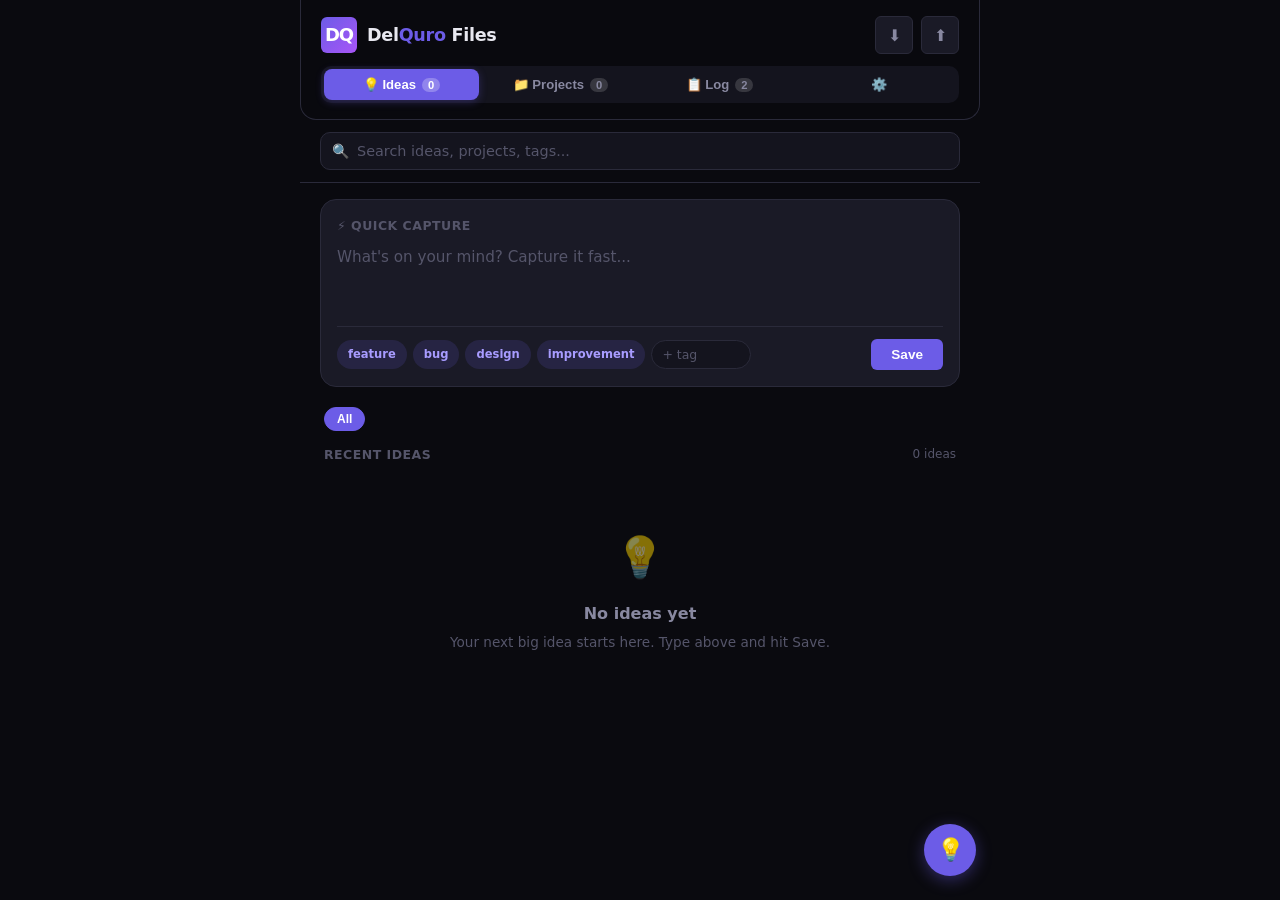
<file: index.html>
<!DOCTYPE html>
<html lang="en">
<head>
  <meta charset="UTF-8">
  <meta name="viewport" content="width=device-width, initial-scale=1.0, viewport-fit=cover">
  <meta name="theme-color" content="#0a0a0f">
  <meta name="apple-mobile-web-app-capable" content="yes">
  <meta name="apple-mobile-web-app-status-bar-style" content="black-translucent">
  <title>The DelQuro Files</title>
  <link rel="stylesheet" href="style.css">
  <link rel="icon" href="data:image/svg+xml,<svg xmlns='http://www.w3.org/2000/svg' viewBox='0 0 100 100'><rect rx='20' width='100' height='100' fill='%236c5ce7'/><text x='50' y='68' font-size='52' text-anchor='middle' fill='white' font-weight='bold' font-family='sans-serif'>DQ</text></svg>">
</head>
<body>

<div class="app">

  <!-- ===== HEADER ===== -->
  <header class="header">
    <div class="header-top">
      <div class="logo">
        <div class="logo-icon">DQ</div>
        <div class="logo-text">Del<span>Quro</span> Files</div>
      </div>
      <div class="header-actions">
        <button class="icon-btn" id="btn-export" title="Export data">⬇</button>
        <button class="icon-btn" id="btn-import" title="Import data">⬆</button>
      </div>
    </div>
    <nav class="nav-tabs">
      <button class="nav-tab active" data-view="ideas">
        💡 Ideas <span class="tab-count" id="count-ideas">0</span>
      </button>
      <button class="nav-tab" data-view="projects">
        📁 Projects <span class="tab-count" id="count-projects">0</span>
      </button>
      <button class="nav-tab" data-view="activity">
        📋 Log <span class="tab-count" id="count-activity">0</span>
      </button>
      <button class="nav-tab" data-view="settings">
        ⚙️
      </button>
    </nav>
  </header>

  <!-- ===== SEARCH ===== -->
  <div class="search-bar">
    <div class="search-input-wrap">
      <span class="search-icon">🔍</span>
      <input type="text" class="search-input" id="search-input" placeholder="Search ideas, projects, tags...">
    </div>
  </div>

  <!-- ===== MAIN CONTENT ===== -->
  <main class="main">

    <!-- === IDEAS VIEW === -->
    <div class="view active" id="view-ideas">
      <!-- Quick Capture -->
      <div class="quick-capture" id="quick-capture">
        <div class="capture-header">⚡ Quick Capture</div>
        <textarea class="capture-textarea" id="idea-input" placeholder="What's on your mind? Capture it fast..." rows="2"></textarea>
        <div class="capture-footer">
          <div class="capture-tags" id="capture-tags">
            <div class="tag" data-tag="feature">🏷 feature</div>
            <div class="tag" data-tag="bug">🐛 bug</div>
            <div class="tag" data-tag="design">🎨 design</div>
            <div class="tag" data-tag="improvement">✨ improve</div>
            <div class="tag-input-wrap">
              <input type="text" class="tag-input" id="tag-input" placeholder="+ tag">
            </div>
          </div>
          <button class="btn-capture" id="btn-save-idea">Save</button>
        </div>
      </div>

      <!-- Filter Bar -->
      <div class="filter-bar" id="filter-bar">
        <button class="filter-tag active" data-filter="all">All</button>
      </div>

      <!-- Ideas List -->
      <div class="section-header">
        <span class="section-title">Recent Ideas</span>
        <span class="section-count" id="ideas-count-label">0 ideas</span>
      </div>
      <div class="ideas-list" id="ideas-list"></div>
      <div class="empty-state hidden" id="ideas-empty">
        <div class="empty-icon">💡</div>
        <div class="empty-title">No ideas yet</div>
        <div class="empty-desc">Your next big idea starts here. Type above and hit Save.</div>
      </div>
    </div>

    <!-- === PROJECTS VIEW === -->
    <div class="view" id="view-projects">
      <!-- Stats -->
      <div class="stats-bar" id="project-stats">
        <div class="stat-card">
          <div class="stat-value" id="stat-total">0</div>
          <div class="stat-label">Projects</div>
        </div>
        <div class="stat-card">
          <div class="stat-value" id="stat-active">0</div>
          <div class="stat-label">Active</div>
        </div>
        <div class="stat-card">
          <div class="stat-value" id="stat-completed">0</div>
          <div class="stat-label">Done</div>
        </div>
      </div>

      <!-- Add Project Button -->
      <button class="btn btn-primary" id="btn-show-add-project" style="width:100%; margin-bottom:16px; padding:12px;">
        + New Project
      </button>

      <!-- Add Project Form -->
      <div class="add-form hidden" id="add-project-form">
        <div class="form-title" id="form-title">New Project</div>
        <input type="hidden" id="edit-project-id" value="">
        <div class="form-row">
          <label class="form-label">Project Name</label>
          <input type="text" class="form-input" id="proj-name" placeholder="My Awesome App">
        </div>
        <div class="form-row">
          <label class="form-label">Description</label>
          <textarea class="form-textarea" id="proj-desc" placeholder="What does this project do?"></textarea>
        </div>
        <div class="form-row">
          <label class="form-label">Status</label>
          <select class="form-select" id="proj-status">
            <option value="idea">💡 Idea</option>
            <option value="active">🟢 Active</option>
            <option value="paused">🟡 Paused</option>
            <option value="completed">🔵 Completed</option>
          </select>
        </div>
        <div class="form-row">
          <label class="form-label">Arena.ai Link</label>
          <input type="url" class="form-input" id="proj-arena" placeholder="https://arena.ai/...">
        </div>
        <div class="form-row">
          <label class="form-label">GitHub Link</label>
          <input type="url" class="form-input" id="proj-github" placeholder="https://github.com/...">
        </div>
        <div class="form-actions">
          <button class="btn btn-ghost" id="btn-cancel-project">Cancel</button>
          <button class="btn btn-primary" id="btn-save-project">Save Project</button>
        </div>
      </div>

      <!-- Projects List -->
      <div class="projects-grid" id="projects-list"></div>
      <div class="empty-state hidden" id="projects-empty">
        <div class="empty-icon">📁</div>
        <div class="empty-title">No projects yet</div>
        <div class="empty-desc">Track your apps and projects. Add your first one above.</div>
      </div>
    </div>

    <!-- === ACTIVITY VIEW === -->
    <div class="view" id="view-activity">
      <div class="section-header">
        <span class="section-title">Activity Log</span>
        <button class="btn btn-ghost" id="btn-clear-log" style="font-size:0.78rem; padding:4px 12px;">Clear</button>
      </div>
      <div class="activity-list" id="activity-list"></div>
      <div class="empty-state hidden" id="activity-empty">
        <div class="empty-icon">📋</div>
        <div class="empty-title">Log is empty</div>
        <div class="empty-desc">Every action you take gets logged here automatically.</div>
      </div>
    </div>

    <!-- === SETTINGS VIEW === -->
    <div class="view" id="view-settings">
      <div class="settings-section">
        <div class="settings-title">🔗 GitHub Sync</div>
        <div class="settings-desc">Connect your GitHub account to sync data across devices. Data saves to a private Gist.</div>
        
        <div id="github-connected" class="hidden">
          <div style="background: rgba(0,200,83,0.1); border: 1px solid rgba(0,200,83,0.3); border-radius: var(--radius-md); padding: 14px; margin-bottom: 14px;">
            <div style="display: flex; align-items: center; gap: 10px; margin-bottom: 8px;">
              <span style="font-size: 20px;">✅</span>
              <strong style="color: var(--success);">Connected</strong>
            </div>
            <div style="font-size: 0.85rem; color: var(--text-secondary);">
              Syncing to Gist: <code id="gist-id-display" style="font-family: var(--font-mono); font-size: 0.8rem; background: var(--bg-primary); padding: 2px 6px; border-radius: 4px;"></code>
            </div>
            <div style="font-size: 0.78rem; color: var(--text-muted); margin-top: 8px;">
              Last sync: <span id="last-sync-time">Never</span>
            </div>
          </div>
          <div class="settings-actions">
            <button class="btn btn-primary" id="btn-sync-now">🔄 Sync Now</button>
            <button class="btn btn-ghost" id="btn-disconnect">Disconnect</button>
          </div>
        </div>

        <div id="github-disconnected">
          <div class="form-row">
            <label class="form-label">GitHub Personal Access Token</label>
            <input type="password" class="form-input" id="github-token" placeholder="ghp_xxxxxxxxxxxx">
            <div style="font-size: 0.75rem; color: var(--text-muted); margin-top: 6px; line-height: 1.5;">
              Create a token at <a href="https://github.com/settings/tokens/new?scopes=gist&description=DelQuro%20Files" target="_blank" style="color: var(--accent); text-decoration: underline;">github.com/settings/tokens</a> with <strong>gist</strong> scope.
            </div>
          </div>
          <div class="settings-actions">
            <button class="btn btn-primary" id="btn-connect-github">Connect GitHub</button>
          </div>
        </div>
      </div>

      <div class="settings-section">
        <div class="settings-title">📦 Data Management</div>
        <div class="settings-desc">Export all your data as JSON for backup, or import from a previous export.</div>
        <div class="settings-actions">
          <button class="btn btn-primary" id="btn-export-settings">⬇ Export All Data</button>
          <button class="btn btn-ghost" id="btn-import-settings">⬆ Import Data</button>
        </div>
      </div>

      <div class="settings-section">
        <div class="settings-title">⚠️ Danger Zone</div>
        <div class="settings-desc">Permanently delete all local data. This cannot be undone.</div>
        <div class="settings-actions">
          <button class="btn btn-danger" id="btn-clear-all">🗑️ Delete All Data</button>
        </div>
      </div>
    </div>

  </main>

  <!-- ===== FAB ===== -->
  <button class="fab" id="fab" title="Quick capture">💡</button>

</div>

<!-- Toast Container -->
<div class="toast-container" id="toast-container"></div>

<!-- Import Modal -->
<div class="modal-overlay hidden" id="import-modal">
  <div class="modal">
    <div class="modal-header">
      <div class="modal-title">Import Data</div>
      <button class="icon-btn" id="btn-close-import">✕</button>
    </div>
    <p style="font-size:0.85rem; color:var(--text-secondary); margin-bottom:14px;">
      Paste your exported JSON data below, or select a file.
    </p>
    <div class="form-row">
      <textarea class="form-textarea" id="import-text" placeholder="Paste JSON here..." style="min-height:120px; font-family:var(--font-mono); font-size:0.8rem;"></textarea>
    </div>
    <div class="form-row">
      <label class="form-label" style="cursor:pointer;">
        Or choose a file:
        <input type="file" id="import-file" accept=".json" style="margin-top:6px; color:var(--text-secondary);">
      </label>
    </div>
    <div class="form-actions">
      <button class="btn btn-ghost" id="btn-cancel-import">Cancel</button>
      <button class="btn btn-primary" id="btn-do-import">Import</button>
    </div>
  </div>
</div>

<script src="app.js"></script>
</body>
</html>
</file>
<file: style.css>
/* ============================================
   THE DELQURO FILES — Styles
   Mobile-first, dark theme, zero dependencies
   ============================================ */

/* --- Design Tokens --- */
:root {
  --bg-primary: #0a0a0f;
  --bg-secondary: #12121a;
  --bg-card: #1a1a26;
  --bg-input: #14141e;
  --bg-hover: #22222e;
  --border: #2a2a3a;
  --border-focus: #6c5ce7;
  --text-primary: #e8e8f0;
  --text-secondary: #8888a0;
  --text-muted: #55556a;
  --accent: #6c5ce7;
  --accent-glow: rgba(108, 92, 231, 0.15);
  --accent-hover: #7c6cf7;
  --success: #00c853;
  --warning: #ffab00;
  --danger: #ff5252;
  --info: #448aff;
  --tag-bg: rgba(108, 92, 231, 0.15);
  --tag-text: #a89cff;
  --radius-sm: 6px;
  --radius-md: 10px;
  --radius-lg: 16px;
  --radius-xl: 20px;
  --shadow: 0 2px 12px rgba(0, 0, 0, 0.4);
  --shadow-lg: 0 8px 32px rgba(0, 0, 0, 0.5);
  --transition: 0.2s ease;
  --font: 'Segoe UI', -apple-system, BlinkMacSystemFont, system-ui, sans-serif;
  --font-mono: 'SF Mono', 'Fira Code', 'Cascadia Code', monospace;
}

/* --- Reset & Base --- */
*, *::before, *::after {
  box-sizing: border-box;
  margin: 0;
  padding: 0;
}

html {
  font-size: 16px;
  -webkit-text-size-adjust: 100%;
  scroll-behavior: smooth;
}

body {
  font-family: var(--font);
  background: var(--bg-primary);
  color: var(--text-primary);
  line-height: 1.6;
  min-height: 100dvh;
  overflow-x: hidden;
}

/* --- Scrollbar --- */
::-webkit-scrollbar { width: 6px; }
::-webkit-scrollbar-track { background: transparent; }
::-webkit-scrollbar-thumb { background: var(--border); border-radius: 3px; }
::-webkit-scrollbar-thumb:hover { background: var(--text-muted); }

/* --- App Shell --- */
.app {
  max-width: 720px;
  margin: 0 auto;
  padding: 0;
  min-height: 100dvh;
  display: flex;
  flex-direction: column;
}

/* --- Header --- */
.header {
  position: sticky;
  top: 0;
  z-index: 100;
  background: rgba(10, 10, 15, 0.85);
  backdrop-filter: blur(20px);
  -webkit-backdrop-filter: blur(20px);
  border-bottom: 1px solid var(--border);
  padding: 16px 20px;
}

.header-top {
  display: flex;
  align-items: center;
  justify-content: space-between;
  margin-bottom: 12px;
}

.logo {
  display: flex;
  align-items: center;
  gap: 10px;
}

.logo-icon {
  width: 36px;
  height: 36px;
  background: linear-gradient(135deg, var(--accent), #a855f7);
  border-radius: var(--radius-sm);
  display: flex;
  align-items: center;
  justify-content: center;
  font-size: 18px;
  font-weight: 700;
  color: white;
  letter-spacing: -1px;
}

.logo-text {
  font-size: 1.1rem;
  font-weight: 700;
  color: var(--text-primary);
  letter-spacing: -0.3px;
}

.logo-text span {
  color: var(--accent);
}

.header-actions {
  display: flex;
  gap: 8px;
}

.icon-btn {
  width: 38px;
  height: 38px;
  border: 1px solid var(--border);
  border-radius: var(--radius-sm);
  background: var(--bg-card);
  color: var(--text-secondary);
  cursor: pointer;
  display: flex;
  align-items: center;
  justify-content: center;
  transition: all var(--transition);
  font-size: 16px;
}

.icon-btn:hover {
  border-color: var(--accent);
  color: var(--accent);
  background: var(--accent-glow);
}

.icon-btn.active {
  border-color: var(--accent);
  color: var(--accent);
  background: var(--accent-glow);
}

/* --- Navigation Tabs --- */
.nav-tabs {
  display: flex;
  gap: 4px;
  background: var(--bg-input);
  border-radius: var(--radius-md);
  padding: 3px;
}

.nav-tab {
  flex: 1;
  padding: 8px 12px;
  border: none;
  border-radius: 8px;
  background: transparent;
  color: var(--text-secondary);
  font-size: 0.82rem;
  font-weight: 600;
  cursor: pointer;
  transition: all var(--transition);
  display: flex;
  align-items: center;
  justify-content: center;
  gap: 6px;
  white-space: nowrap;
}

.nav-tab:hover {
  color: var(--text-primary);
  background: var(--bg-hover);
}

.nav-tab.active {
  background: var(--accent);
  color: white;
  box-shadow: 0 2px 8px rgba(108, 92, 231, 0.3);
}

.nav-tab .tab-count {
  font-size: 0.7rem;
  background: rgba(255,255,255,0.15);
  padding: 1px 6px;
  border-radius: 10px;
  font-weight: 700;
}

.nav-tab.active .tab-count {
  background: rgba(255,255,255,0.25);
}

/* --- Search Bar --- */
.search-bar {
  padding: 12px 20px;
  border-bottom: 1px solid var(--border);
}

.search-input-wrap {
  position: relative;
  display: flex;
  align-items: center;
}

.search-icon {
  position: absolute;
  left: 12px;
  color: var(--text-muted);
  font-size: 14px;
  pointer-events: none;
}

.search-input {
  width: 100%;
  padding: 10px 12px 10px 36px;
  background: var(--bg-input);
  border: 1px solid var(--border);
  border-radius: var(--radius-md);
  color: var(--text-primary);
  font-size: 0.9rem;
  font-family: var(--font);
  transition: all var(--transition);
  outline: none;
}

.search-input:focus {
  border-color: var(--border-focus);
  box-shadow: 0 0 0 3px var(--accent-glow);
}

.search-input::placeholder {
  color: var(--text-muted);
}

/* --- Main Content --- */
.main {
  flex: 1;
  padding: 16px 20px;
  padding-bottom: 100px;
}

.view {
  display: none;
}

.view.active {
  display: block;
  animation: fadeIn 0.2s ease;
}

@keyframes fadeIn {
  from { opacity: 0; transform: translateY(4px); }
  to { opacity: 1; transform: translateY(0); }
}

/* --- Quick Capture --- */
.quick-capture {
  background: var(--bg-card);
  border: 1px solid var(--border);
  border-radius: var(--radius-lg);
  padding: 16px;
  margin-bottom: 20px;
  transition: all var(--transition);
}

.quick-capture:focus-within {
  border-color: var(--border-focus);
  box-shadow: 0 0 0 3px var(--accent-glow);
}

.capture-header {
  display: flex;
  align-items: center;
  gap: 8px;
  margin-bottom: 10px;
  font-size: 0.78rem;
  font-weight: 600;
  color: var(--text-muted);
  text-transform: uppercase;
  letter-spacing: 0.5px;
}

.capture-textarea {
  width: 100%;
  min-height: 60px;
  max-height: 200px;
  padding: 0;
  background: transparent;
  border: none;
  color: var(--text-primary);
  font-size: 0.95rem;
  font-family: var(--font);
  line-height: 1.5;
  resize: none;
  outline: none;
}

.capture-textarea::placeholder {
  color: var(--text-muted);
}

.capture-footer {
  display: flex;
  align-items: center;
  justify-content: space-between;
  margin-top: 12px;
  padding-top: 12px;
  border-top: 1px solid var(--border);
}

.capture-tags {
  display: flex;
  gap: 6px;
  flex-wrap: wrap;
  flex: 1;
}

.tag {
  display: inline-flex;
  align-items: center;
  gap: 4px;
  padding: 3px 10px;
  background: var(--tag-bg);
  color: var(--tag-text);
  border-radius: 20px;
  font-size: 0.72rem;
  font-weight: 600;
  cursor: pointer;
  transition: all var(--transition);
  border: 1px solid transparent;
}

.tag:hover {
  background: rgba(108, 92, 231, 0.25);
}

.tag.selected {
  border-color: var(--accent);
  background: rgba(108, 92, 231, 0.3);
}

.tag-remove {
  font-size: 12px;
  opacity: 0.7;
  cursor: pointer;
}

.tag-remove:hover { opacity: 1; }

.btn-capture {
  padding: 8px 20px;
  background: var(--accent);
  color: white;
  border: none;
  border-radius: var(--radius-sm);
  font-size: 0.85rem;
  font-weight: 600;
  cursor: pointer;
  transition: all var(--transition);
  white-space: nowrap;
}

.btn-capture:hover {
  background: var(--accent-hover);
  box-shadow: 0 4px 12px rgba(108, 92, 231, 0.3);
}

.btn-capture:active {
  transform: scale(0.97);
}

/* --- Idea Cards --- */
.section-header {
  display: flex;
  align-items: center;
  justify-content: space-between;
  margin-bottom: 12px;
  padding: 0 4px;
}

.section-title {
  font-size: 0.78rem;
  font-weight: 700;
  color: var(--text-muted);
  text-transform: uppercase;
  letter-spacing: 0.5px;
}

.section-count {
  font-size: 0.75rem;
  color: var(--text-muted);
}

.ideas-list {
  display: flex;
  flex-direction: column;
  gap: 10px;
}

.idea-card {
  background: var(--bg-card);
  border: 1px solid var(--border);
  border-radius: var(--radius-md);
  padding: 14px 16px;
  transition: all var(--transition);
  position: relative;
}

.idea-card:hover {
  border-color: var(--bg-hover);
  background: var(--bg-hover);
}

.idea-card-header {
  display: flex;
  align-items: flex-start;
  justify-content: space-between;
  gap: 10px;
  margin-bottom: 8px;
}

.idea-text {
  font-size: 0.92rem;
  line-height: 1.5;
  color: var(--text-primary);
  flex: 1;
  word-break: break-word;
}

.idea-actions {
  display: flex;
  gap: 4px;
  opacity: 0;
  transition: opacity var(--transition);
}

.idea-card:hover .idea-actions {
  opacity: 1;
}

.idea-action-btn {
  width: 28px;
  height: 28px;
  border: none;
  border-radius: var(--radius-sm);
  background: var(--bg-primary);
  color: var(--text-muted);
  cursor: pointer;
  display: flex;
  align-items: center;
  justify-content: center;
  font-size: 12px;
  transition: all var(--transition);
}

.idea-action-btn:hover {
  color: var(--text-primary);
  background: var(--border);
}

.idea-action-btn.delete:hover {
  color: var(--danger);
  background: rgba(255, 82, 82, 0.1);
}

.idea-meta {
  display: flex;
  align-items: center;
  gap: 10px;
  flex-wrap: wrap;
}

.idea-time {
  font-size: 0.75rem;
  color: var(--text-muted);
}

.idea-tags {
  display: flex;
  gap: 4px;
  flex-wrap: wrap;
}

.idea-tag {
  padding: 2px 8px;
  background: var(--tag-bg);
  color: var(--tag-text);
  border-radius: 12px;
  font-size: 0.68rem;
  font-weight: 600;
}

/* --- Project Cards --- */
.projects-grid {
  display: flex;
  flex-direction: column;
  gap: 12px;
}

.project-card {
  background: var(--bg-card);
  border: 1px solid var(--border);
  border-radius: var(--radius-lg);
  padding: 18px;
  transition: all var(--transition);
}

.project-card:hover {
  border-color: var(--bg-hover);
}

.project-card-header {
  display: flex;
  align-items: flex-start;
  justify-content: space-between;
  gap: 10px;
  margin-bottom: 10px;
}

.project-name {
  font-size: 1.05rem;
  font-weight: 700;
  color: var(--text-primary);
}

.project-desc {
  font-size: 0.85rem;
  color: var(--text-secondary);
  line-height: 1.5;
  margin-bottom: 12px;
}

.project-status {
  display: inline-flex;
  align-items: center;
  gap: 5px;
  padding: 3px 10px;
  border-radius: 20px;
  font-size: 0.72rem;
  font-weight: 700;
  text-transform: uppercase;
  letter-spacing: 0.3px;
}

.status-active {
  background: rgba(0, 200, 83, 0.12);
  color: var(--success);
}

.status-paused {
  background: rgba(255, 171, 0, 0.12);
  color: var(--warning);
}

.status-completed {
  background: rgba(68, 138, 255, 0.12);
  color: var(--info);
}

.status-idea {
  background: rgba(108, 92, 231, 0.12);
  color: var(--accent);
}

.status-dot {
  width: 6px;
  height: 6px;
  border-radius: 50%;
  background: currentColor;
}

.project-links {
  display: flex;
  gap: 8px;
  margin-bottom: 12px;
  flex-wrap: wrap;
}

.project-link {
  display: inline-flex;
  align-items: center;
  gap: 6px;
  padding: 6px 14px;
  background: var(--bg-primary);
  border: 1px solid var(--border);
  border-radius: var(--radius-sm);
  color: var(--text-secondary);
  text-decoration: none;
  font-size: 0.8rem;
  font-weight: 500;
  transition: all var(--transition);
}

.project-link:hover {
  border-color: var(--accent);
  color: var(--accent);
  background: var(--accent-glow);
}

.project-link svg {
  width: 14px;
  height: 14px;
}

.project-footer {
  display: flex;
  align-items: center;
  justify-content: space-between;
  padding-top: 12px;
  border-top: 1px solid var(--border);
}

.project-date {
  font-size: 0.75rem;
  color: var(--text-muted);
}

.project-actions {
  display: flex;
  gap: 6px;
}

/* --- Add Project Form --- */
.add-form {
  background: var(--bg-card);
  border: 1px solid var(--border);
  border-radius: var(--radius-lg);
  padding: 18px;
  margin-bottom: 16px;
}

.add-form.hidden {
  display: none;
}

.form-title {
  font-size: 0.95rem;
  font-weight: 700;
  margin-bottom: 14px;
  color: var(--text-primary);
}

.form-row {
  margin-bottom: 12px;
}

.form-label {
  display: block;
  font-size: 0.78rem;
  font-weight: 600;
  color: var(--text-secondary);
  margin-bottom: 5px;
  text-transform: uppercase;
  letter-spacing: 0.3px;
}

.form-input,
.form-textarea,
.form-select {
  width: 100%;
  padding: 10px 12px;
  background: var(--bg-input);
  border: 1px solid var(--border);
  border-radius: var(--radius-sm);
  color: var(--text-primary);
  font-size: 0.88rem;
  font-family: var(--font);
  transition: all var(--transition);
  outline: none;
}

.form-input:focus,
.form-textarea:focus,
.form-select:focus {
  border-color: var(--border-focus);
  box-shadow: 0 0 0 3px var(--accent-glow);
}

.form-input::placeholder,
.form-textarea::placeholder {
  color: var(--text-muted);
}

.form-textarea {
  min-height: 60px;
  resize: vertical;
}

.form-select {
  cursor: pointer;
  appearance: none;
  background-image: url("data:image/svg+xml,%3Csvg xmlns='http://www.w3.org/2000/svg' width='12' height='12' viewBox='0 0 24 24' fill='none' stroke='%238888a0' stroke-width='2'%3E%3Cpath d='M6 9l6 6 6-6'/%3E%3C/svg%3E");
  background-repeat: no-repeat;
  background-position: right 12px center;
  padding-right: 32px;
}

.form-actions {
  display: flex;
  gap: 8px;
  justify-content: flex-end;
  margin-top: 16px;
}

.btn {
  padding: 9px 18px;
  border: 1px solid var(--border);
  border-radius: var(--radius-sm);
  font-size: 0.85rem;
  font-weight: 600;
  cursor: pointer;
  transition: all var(--transition);
  font-family: var(--font);
}

.btn-primary {
  background: var(--accent);
  color: white;
  border-color: var(--accent);
}

.btn-primary:hover {
  background: var(--accent-hover);
  box-shadow: 0 4px 12px rgba(108, 92, 231, 0.3);
}

.btn-ghost {
  background: transparent;
  color: var(--text-secondary);
}

.btn-ghost:hover {
  background: var(--bg-hover);
  color: var(--text-primary);
}

.btn-danger {
  background: transparent;
  color: var(--danger);
  border-color: rgba(255, 82, 82, 0.3);
}

.btn-danger:hover {
  background: rgba(255, 82, 82, 0.1);
}

/* --- Activity Log --- */
.activity-list {
  display: flex;
  flex-direction: column;
  gap: 2px;
}

.activity-item {
  display: flex;
  align-items: flex-start;
  gap: 12px;
  padding: 10px 14px;
  border-radius: var(--radius-sm);
  transition: background var(--transition);
}

.activity-item:hover {
  background: var(--bg-card);
}

.activity-icon {
  width: 30px;
  height: 30px;
  border-radius: 50%;
  display: flex;
  align-items: center;
  justify-content: center;
  font-size: 13px;
  flex-shrink: 0;
  margin-top: 2px;
}

.activity-icon.idea {
  background: rgba(108, 92, 231, 0.15);
  color: var(--accent);
}

.activity-icon.project {
  background: rgba(0, 200, 83, 0.12);
  color: var(--success);
}

.activity-icon.system {
  background: rgba(68, 138, 255, 0.12);
  color: var(--info);
}

.activity-icon.delete {
  background: rgba(255, 82, 82, 0.1);
  color: var(--danger);
}

.activity-content {
  flex: 1;
  min-width: 0;
}

.activity-text {
  font-size: 0.85rem;
  color: var(--text-primary);
  line-height: 1.4;
}

.activity-text strong {
  color: var(--accent);
  font-weight: 600;
}

.activity-time {
  font-size: 0.72rem;
  color: var(--text-muted);
  margin-top: 2px;
}

/* --- Settings View --- */
.settings-section {
  background: var(--bg-card);
  border: 1px solid var(--border);
  border-radius: var(--radius-lg);
  padding: 18px;
  margin-bottom: 14px;
}

.settings-title {
  font-size: 0.95rem;
  font-weight: 700;
  margin-bottom: 6px;
}

.settings-desc {
  font-size: 0.82rem;
  color: var(--text-secondary);
  margin-bottom: 14px;
  line-height: 1.5;
}

.settings-actions {
  display: flex;
  gap: 8px;
  flex-wrap: wrap;
}

/* --- Empty States --- */
.empty-state {
  text-align: center;
  padding: 48px 20px;
  color: var(--text-muted);
}

.empty-icon {
  font-size: 40px;
  margin-bottom: 12px;
  opacity: 0.5;
}

.empty-title {
  font-size: 1rem;
  font-weight: 600;
  color: var(--text-secondary);
  margin-bottom: 6px;
}

.empty-desc {
  font-size: 0.85rem;
  line-height: 1.5;
}

/* --- Tag Input --- */
.tag-input-wrap {
  display: flex;
  gap: 6px;
  align-items: center;
}

.tag-input {
  padding: 6px 10px;
  background: var(--bg-input);
  border: 1px solid var(--border);
  border-radius: 20px;
  color: var(--text-primary);
  font-size: 0.78rem;
  font-family: var(--font);
  outline: none;
  width: 100px;
  transition: all var(--transition);
}

.tag-input:focus {
  border-color: var(--border-focus);
  width: 140px;
}

.tag-input::placeholder {
  color: var(--text-muted);
}

/* --- Filter Tags --- */
.filter-bar {
  display: flex;
  gap: 6px;
  flex-wrap: wrap;
  padding: 0 4px;
  margin-bottom: 14px;
}

.filter-tag {
  padding: 4px 12px;
  background: var(--bg-card);
  border: 1px solid var(--border);
  border-radius: 20px;
  color: var(--text-secondary);
  font-size: 0.75rem;
  font-weight: 600;
  cursor: pointer;
  transition: all var(--transition);
}

.filter-tag:hover {
  border-color: var(--accent);
  color: var(--accent);
}

.filter-tag.active {
  background: var(--accent);
  border-color: var(--accent);
  color: white;
}

/* --- Toast Notifications --- */
.toast-container {
  position: fixed;
  bottom: 24px;
  left: 50%;
  transform: translateX(-50%);
  z-index: 1000;
  display: flex;
  flex-direction: column;
  gap: 8px;
  pointer-events: none;
}

.toast {
  padding: 10px 20px;
  background: var(--bg-card);
  border: 1px solid var(--border);
  border-radius: var(--radius-md);
  color: var(--text-primary);
  font-size: 0.85rem;
  font-weight: 500;
  box-shadow: var(--shadow-lg);
  animation: toastIn 0.3s ease, toastOut 0.3s ease 2.7s;
  pointer-events: auto;
  white-space: nowrap;
}

@keyframes toastIn {
  from { opacity: 0; transform: translateY(12px); }
  to { opacity: 1; transform: translateY(0); }
}

@keyframes toastOut {
  from { opacity: 1; transform: translateY(0); }
  to { opacity: 0; transform: translateY(-12px); }
}

/* --- FAB (Floating Action) --- */
.fab {
  position: fixed;
  bottom: 24px;
  right: 24px;
  width: 52px;
  height: 52px;
  background: var(--accent);
  border: none;
  border-radius: 50%;
  color: white;
  font-size: 22px;
  cursor: pointer;
  box-shadow: 0 4px 16px rgba(108, 92, 231, 0.4);
  display: flex;
  align-items: center;
  justify-content: center;
  transition: all var(--transition);
  z-index: 50;
}

.fab:hover {
  background: var(--accent-hover);
  transform: scale(1.05);
  box-shadow: 0 6px 20px rgba(108, 92, 231, 0.5);
}

.fab:active {
  transform: scale(0.95);
}

/* --- Modal --- */
.modal-overlay {
  position: fixed;
  inset: 0;
  background: rgba(0, 0, 0, 0.7);
  backdrop-filter: blur(4px);
  z-index: 200;
  display: flex;
  align-items: flex-end;
  justify-content: center;
  animation: fadeIn 0.2s ease;
}

.modal-overlay.hidden {
  display: none;
}

.modal {
  background: var(--bg-secondary);
  border: 1px solid var(--border);
  border-radius: var(--radius-xl) var(--radius-xl) 0 0;
  width: 100%;
  max-width: 720px;
  max-height: 85dvh;
  overflow-y: auto;
  padding: 24px 20px;
  animation: slideUp 0.3s ease;
}

@keyframes slideUp {
  from { transform: translateY(100%); }
  to { transform: translateY(0); }
}

.modal-header {
  display: flex;
  align-items: center;
  justify-content: space-between;
  margin-bottom: 20px;
}

.modal-title {
  font-size: 1.1rem;
  font-weight: 700;
}

/* --- Stats Bar --- */
.stats-bar {
  display: grid;
  grid-template-columns: repeat(3, 1fr);
  gap: 10px;
  margin-bottom: 20px;
}

.stat-card {
  background: var(--bg-card);
  border: 1px solid var(--border);
  border-radius: var(--radius-md);
  padding: 14px;
  text-align: center;
}

.stat-value {
  font-size: 1.4rem;
  font-weight: 800;
  color: var(--text-primary);
  line-height: 1;
  margin-bottom: 4px;
}

.stat-label {
  font-size: 0.7rem;
  color: var(--text-muted);
  text-transform: uppercase;
  letter-spacing: 0.3px;
  font-weight: 600;
}

/* --- Responsive: Tablet+ --- */
@media (min-width: 640px) {
  .app {
    padding: 0 20px;
  }

  .header {
    border-radius: 0 0 var(--radius-lg) var(--radius-lg);
    border-left: 1px solid var(--border);
    border-right: 1px solid var(--border);
  }

  .modal {
    border-radius: var(--radius-xl);
    margin-bottom: 40px;
  }

  .modal-overlay {
    align-items: center;
  }

  .fab {
    right: calc(50% - 360px + 24px);
  }
}

@media (max-width: 380px) {
  .nav-tab {
    font-size: 0.75rem;
    padding: 7px 8px;
  }

  .stats-bar {
    grid-template-columns: repeat(3, 1fr);
    gap: 6px;
  }

  .stat-card {
    padding: 10px 8px;
  }

  .stat-value {
    font-size: 1.2rem;
  }
}

/* --- Utilities --- */
.hidden { display: none !important; }
.text-accent { color: var(--accent); }
.text-muted { color: var(--text-muted); }
.mt-sm { margin-top: 8px; }
.mt-md { margin-top: 16px; }

/* Mobile touch targets */
@media (hover: none) {
  .idea-actions {
    opacity: 1;
  }
}

/* Print */
@media print {
  .header, .fab, .quick-capture, .toast-container { display: none; }
  body { background: white; color: black; }
  .idea-card, .project-card { border-color: #ddd; }
}
</file>
